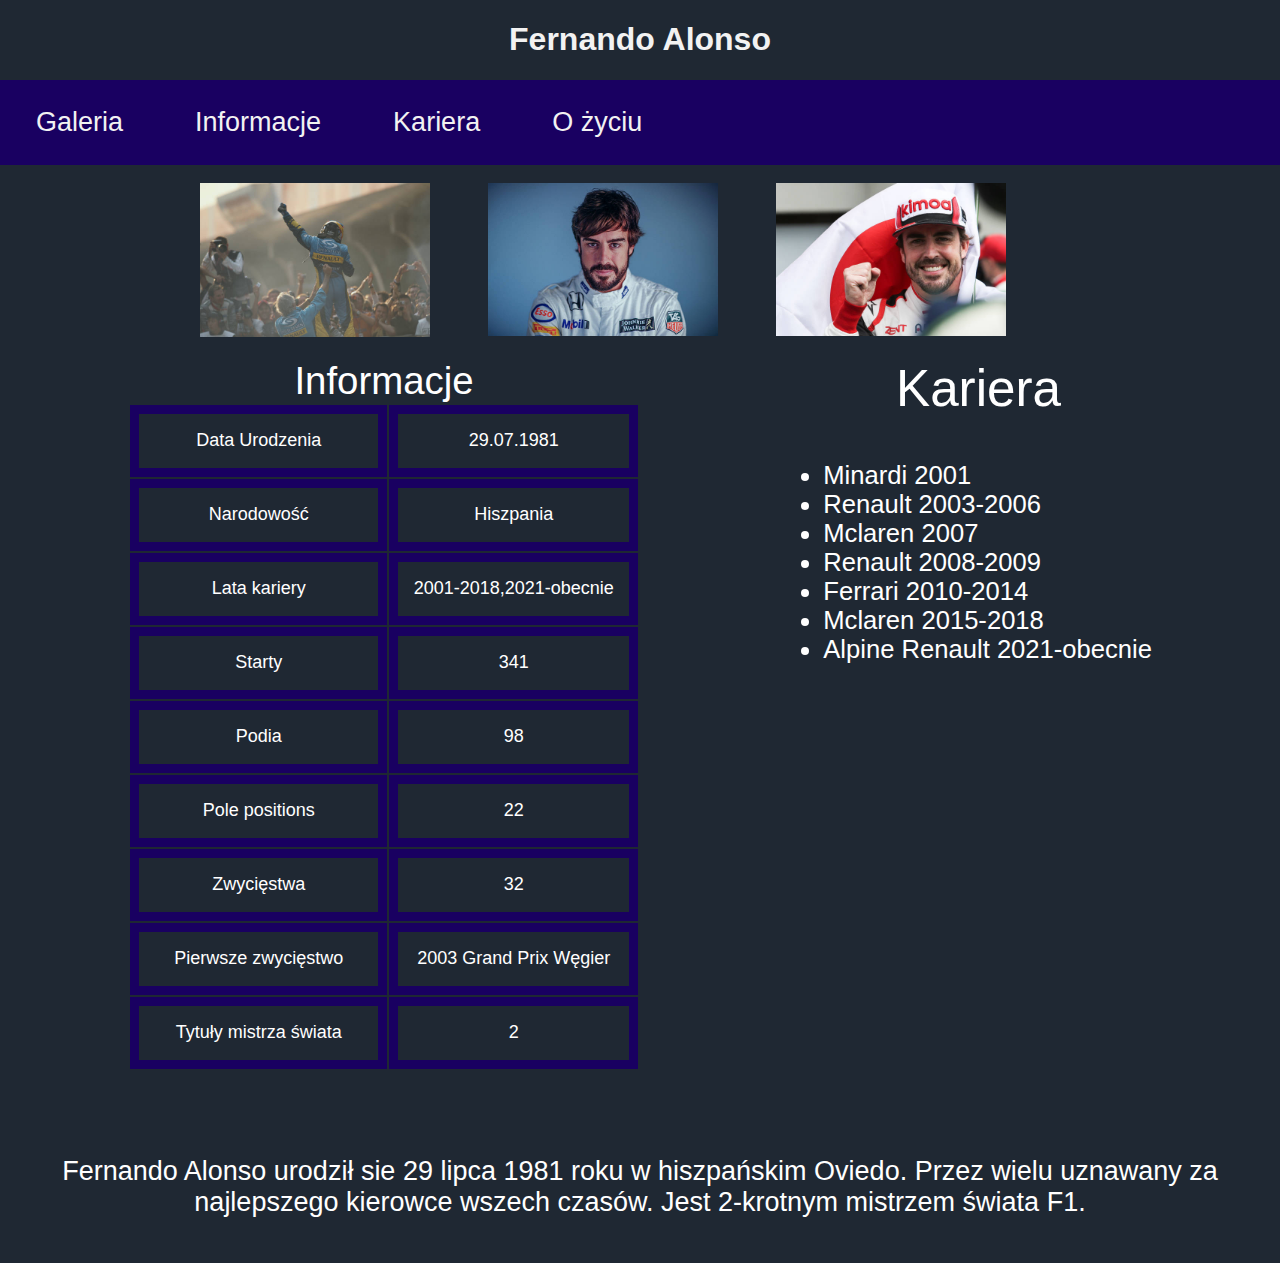
<file: NIEDZIOLKA_1tc/alonso.html>
<!DOCTYPE html>
<html lang="en">
<head>
    <meta charset="UTF-8">
    <meta http-equiv="X-UA-Compatible" content="IE=edge">
    <meta name="viewport" content="width=device-width, initial-scale=1.0">
    <title>Document</title>
    <script src="script.js" defer></script>
    <link rel="stylesheet" type="text/css" href="style5.css">
</head>
<body>
    <h1 id="up">Fernando Alonso</h1>
    <div class="topnav">
        <a href="#gallery-container">Galeria</a>
        <a href="#stats">Informacje</a>
        <a href="#carrer">Kariera</a>
        <a id=hider href="#informs">O życiu</a>
      </div>
        <br>
    <div id="gallery-container">
    <div class="row">
        <div class="column">
          <img src="foto/alo1.jpg" onclick="openModal();currentSlide(1)" class="hover-shadow" alt=obraz>
        </div>
        <div class="column">
          <img src="foto/alo2.jpg" onclick="openModal();currentSlide(2)" class="hover-shadow" alt=obraz>
        </div>
        <div class="column">
          <img src="foto/alo3.jpg" onclick="openModal();currentSlide(3)" class="hover-shadow" alt=obraz>
        </div>
      </div>
      
      <div id="myModal" class="modal">
        <span class="close cursor" onclick="closeModal()">&times;</span>
        <div class="modal-content">
      
          <div class="mySlides">
            <div class="numbertext">1 / 3</div>
            <img src="foto/alo1.jpg" style="width:100%" alt=obraz>
          </div>
      
          <div class="mySlides">
            <div class="numbertext">2 / 3</div>
            <img src="foto/alo2.jpg" style="width:100%" alt=obraz>
          </div>
      
          <div class="mySlides">
            <div class="numbertext">3 / 3</div>
            <img src="foto/alo3.jpg" style="width:100%" alt=obraz>
          </div>
    
          <a class="prev" onclick="plusSlides(-1)">&#10094;</a>
          <a class="next" onclick="plusSlides(1)">&#10095;</a>
      
          <div class="caption-container">
            <p id="caption"></p>
          </div>
      
          <div class="column">
            <img class="demo" src="foto/alo1.jpg" onclick="currentSlide(1)" alt="Alonso po zdobyciu mistrzostwa świata Brazylia 2005">
          </div>
      
          <div class="column">
            <img class="demo" src="foto/alo2.jpg" onclick="currentSlide(2)" alt="Alonso w Mclarenie">
          </div>
      
          <div class="column">
            <img class="demo" src="foto/alo3.jpg" onclick="currentSlide(3)" alt="Alonso po wyścigu w Japonii">
          </div>
        </div>
    </div>
</div>
<br>
<table>
  <caption id="stats">Informacje</caption>
    <tr>
        <td>Data Urodzenia</td>
        <td>29.07.1981</td>
    </tr>
    <tr>
        <td>Narodowość</td>
        <td>Hiszpania</td>
    </tr>
    <tr>
        <td>Lata kariery</td>
        <td>2001-2018,2021-obecnie</td>
    </tr>
    <tr>
        <td>Starty</td>
        <td>341</td>
    </tr>
    <tr>
        <td>Podia</td>
        <td>98</td>
    </tr>
    <tr>
        <td>Pole positions</td>
        <td>22</td>
    </tr>
    <tr>
        <td>Zwycięstwa</td>
        <td>32</td>
    </tr>
    <tr>
        <td>Pierwsze zwycięstwo</td>
        <td>2003 Grand Prix Węgier</td>
    </tr>
    <tr>
        <td>Tytuły mistrza świata</td>
        <td>2</td>
    </tr>
</table>
<div id="carrer">Kariera</div>
<br>
<ul>
    <li>Minardi 2001</li>
    <li>Renault 2003-2006</li>
    <li>Mclaren 2007</li>
    <li>Renault 2008-2009</li>
    <li>Ferrari 2010-2014</li>
    <li>Mclaren 2015-2018</li>
    <li>Alpine Renault 2021-obecnie</li>
</ul>
<p id=informs>Fernando Alonso urodził sie 29 lipca 1981 roku w hiszpańskim Oviedo. Przez wielu uznawany za najlepszego kierowce wszech czasów. Jest 2-krotnym mistrzem świata F1.</p>

</body>
</html>
</file>
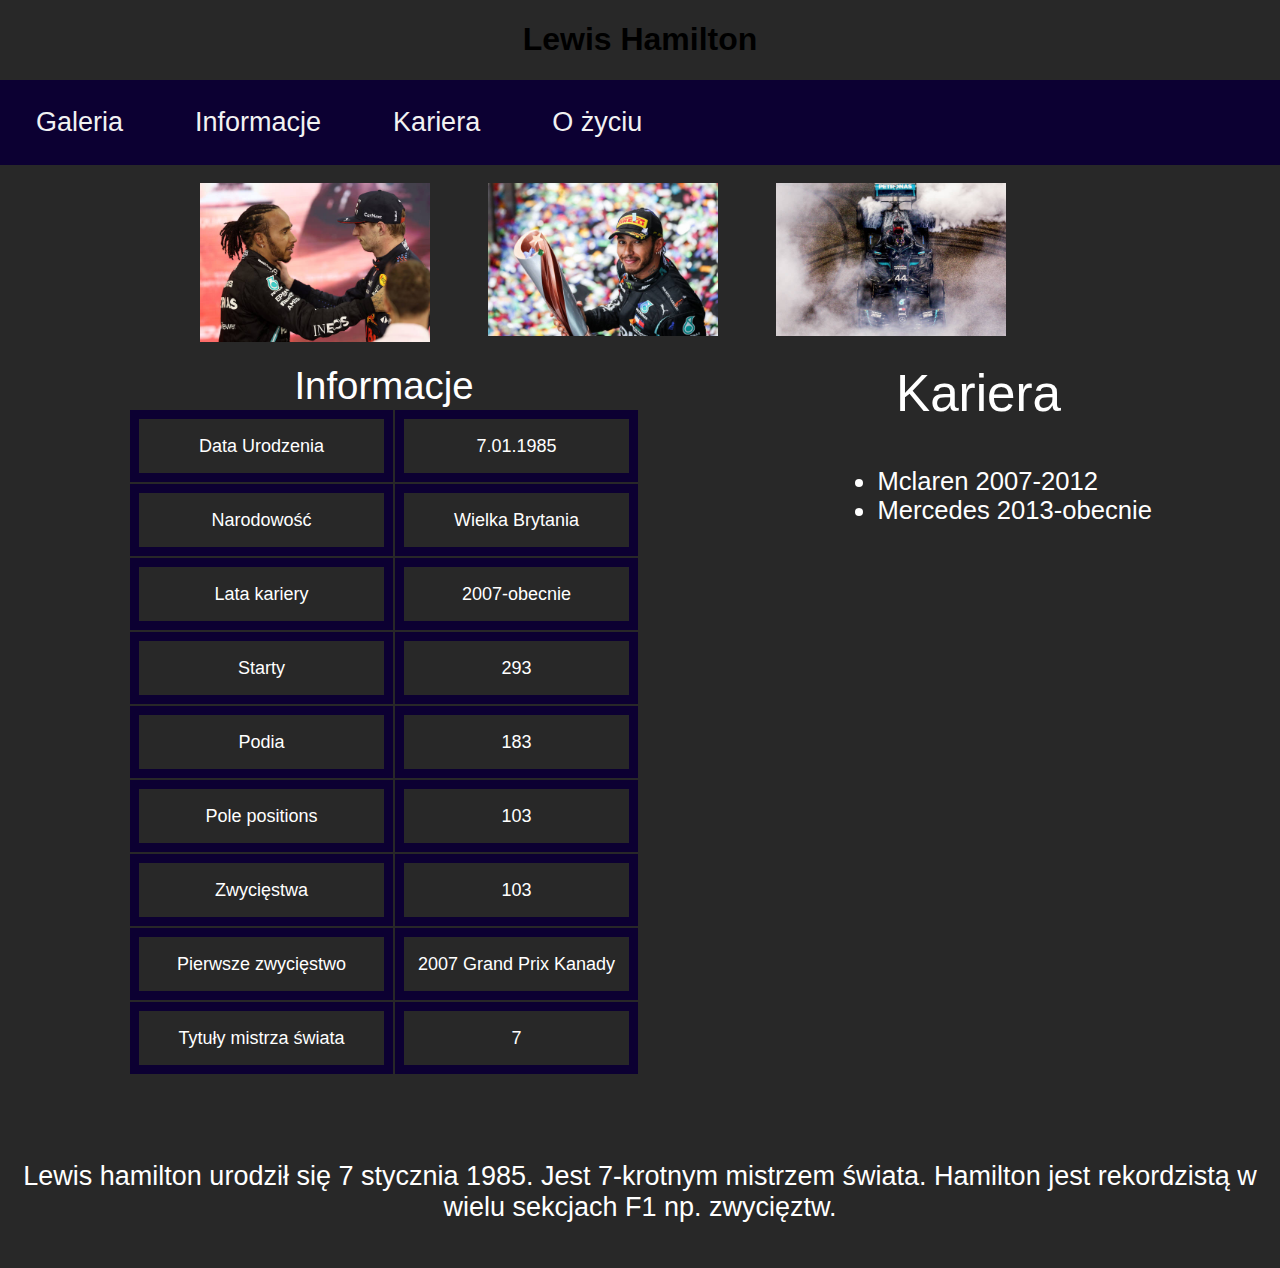
<file: NIEDZIOLKA_1tc/hamilton.html>
<!DOCTYPE html>
<html lang="en">
<head>
    <meta charset="UTF-8">
    <meta http-equiv="X-UA-Compatible" content="IE=edge">
    <meta name="viewport" content="width=device-width, initial-scale=1.0">
    <title>Document</title>
    <script src="script.js" defer></script>
    <link rel="stylesheet" type="text/css" href="style4.css">
</head>
<body>
    <h1 id="up">Lewis Hamilton</h1>
    <div class="topnav">
        <a href="#gallery-container">Galeria</a>
        <a href="#stats">Informacje</a>
        <a href="#carrer">Kariera</a>
        <a id=hider href="#informs">O życiu</a>
      </div>
        <br>
    <div id="gallery-container">
    <div class="row">
        <div class="column">
          <img src="foto/ham1.jpg" alt=obraz onclick="openModal();currentSlide(1)" class="hover-shadow">
        </div>
        <div class="column">
          <img src="foto/ham2.jpg" alt=obraz onclick="openModal();currentSlide(2)" class="hover-shadow">
        </div>
        <div class="column">
          <img src="foto/ham3.jpg" alt=obraz onclick="openModal();currentSlide(3)" class="hover-shadow">
        </div>
      </div>
      
      <div id="myModal" class="modal">
        <span class="close cursor" onclick="closeModal()">&times;</span>
        <div class="modal-content">
      
          <div class="mySlides">
            <div class="numbertext">1 / 3</div>
            <img src="foto/ham1.jpg" style="width:100%" alt=obraz>
          </div>
      
          <div class="mySlides">
            <div class="numbertext">2 / 3</div>
            <img src="foto/ham2.jpg" style="width:100%" alt=obraz>
          </div>
      
          <div class="mySlides">
            <div class="numbertext">3 / 3</div>
            <img src="foto/ham3.jpg" style="width:100%" alt=obraz>
          </div>
    
          <a class="prev" onclick="plusSlides(-1)">&#10094;</a>
          <a class="next" onclick="plusSlides(1)">&#10095;</a>
      
          <div class="caption-container">
            <p id="caption"></p>
          </div>
      
          <div class="column">
            <img class="demo" src="foto/ham1.jpg" onclick="currentSlide(1)" alt="Hamilton z Maxem Verstappenem po przegraniu mistrzostw Abu Dhabi 2021">
          </div>
      
          <div class="column">
            <img class="demo" src="foto/ham2.jpg" onclick="currentSlide(2)" alt="Hamilton po zwycięstwie w GP Turcji 2020">
          </div>
      
          <div class="column">
            <img class="demo" src="foto/ham3.jpg" onclick="currentSlide(3)" alt="Hamilton po wygraniu mistrzostwa w Abu Dhabi 2020">
          </div>
        </div>
    </div>
</div>
<br>
<table>
  <caption id="stats">Informacje</caption>
    <tr>
        <td>Data Urodzenia</td>
        <td>7.01.1985</td>
    </tr>
    <tr>
        <td>Narodowość</td>
        <td>Wielka Brytania</td>
    </tr>
    <tr>
        <td>Lata kariery</td>
        <td>2007-obecnie</td>
    </tr>
    <tr>
        <td>Starty</td>
        <td>293</td>
    </tr>
    <tr>
        <td>Podia</td>
        <td>183</td>
    </tr>
    <tr>
        <td>Pole positions</td>
        <td>103</td>
    </tr>
    <tr>
        <td>Zwycięstwa</td>
        <td>103</td>
    </tr>
    <tr>
        <td>Pierwsze zwycięstwo</td>
        <td>2007 Grand Prix Kanady</td>
    </tr>
    <tr>
        <td>Tytuły mistrza świata</td>
        <td>7</td>
    </tr>
</table>
<div id="carrer">Kariera</div>
<br>
<ul>
    <li>Mclaren 2007-2012</li>
    <li>Mercedes 2013-obecnie</li>
</ul>
<p id=informs>Lewis hamilton urodził się 7 stycznia 1985. Jest 7-krotnym mistrzem świata. Hamilton jest rekordzistą w wielu sekcjach F1 np. zwycięztw.</p>

</body>
</html>
</file>
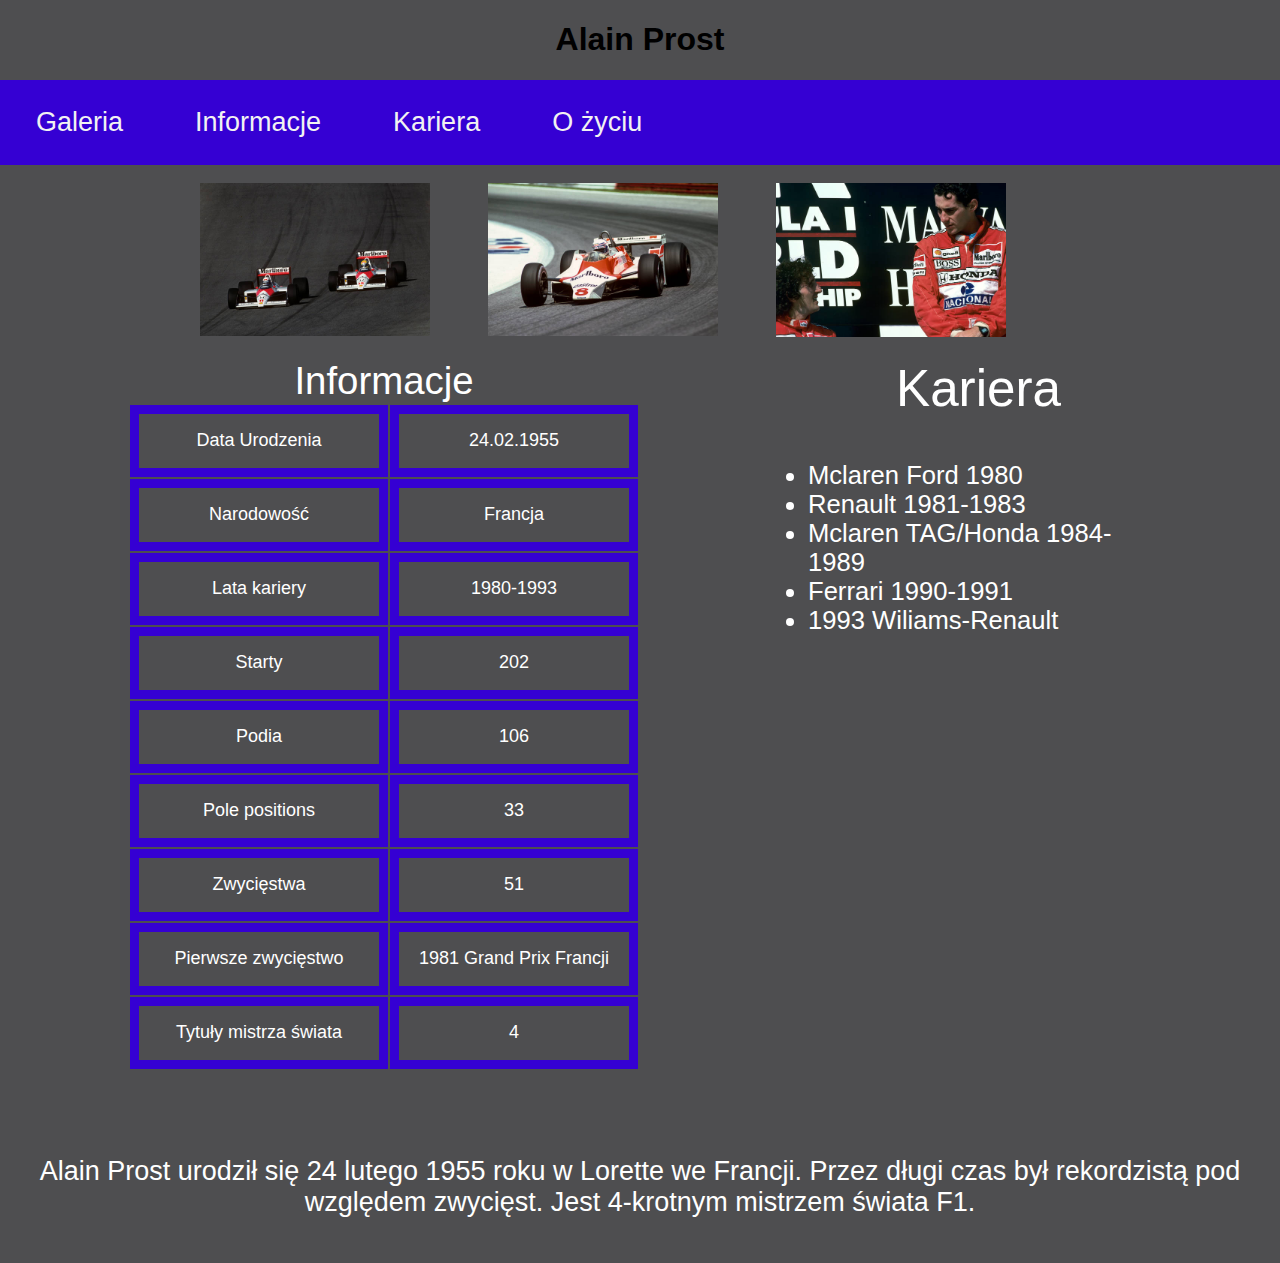
<file: NIEDZIOLKA_1tc/prost.html>
<!DOCTYPE html>
<html lang="en">
<head>
    <meta charset="UTF-8">
    <meta http-equiv="X-UA-Compatible" content="IE=edge">
    <meta name="viewport" content="width=device-width, initial-scale=1.0">
    <title>Document</title>
    <script src="script.js" defer></script>
    <link rel="stylesheet" type="text/css" href="style2.css">
</head>
<body>
    <h1 id="up">Alain Prost</h1>
    <div class="topnav">
        <a href="#gallery-container">Galeria</a>
        <a href="#stats">Informacje</a>
        <a href="#carrer">Kariera</a>
        <a id=hider href="#informs">O życiu</a>
      </div>
        <br>
    <div id="gallery-container">
    <div class="row">
        <div class="column">
          <img src="foto/pro1.jpg" alt=obraz onclick="openModal();currentSlide(1)" class="hover-shadow">
        </div>
        <div class="column">
          <img src="foto/pro2.jpg" alt=obraz onclick="openModal();currentSlide(2)" class="hover-shadow">
        </div>
        <div class="column">
          <img src="foto/pro3.jpg" alt=obraz onclick="openModal();currentSlide(3)" class="hover-shadow">
        </div>
      </div>
      
      <div id="myModal" class="modal">
        <span class="close cursor" onclick="closeModal()">&times;</span>
        <div class="modal-content">
      
          <div class="mySlides">
            <div class="numbertext">1 / 3</div>
            <img src="foto/pro1.jpg" style="width:100%" alt=obraz>
          </div>
      
          <div class="mySlides">
            <div class="numbertext">2 / 3</div>
            <img src="foto/pro2.jpg" style="width:100%" alt=obraz>
          </div>
      
          <div class="mySlides">
            <div class="numbertext">3 / 3</div>
            <img src="foto/pro3.jpg" style="width:100%" alt=obraz>
          </div>
    
          <a class="prev" onclick="plusSlides(-1)">&#10094;</a>
          <a class="next" onclick="plusSlides(1)">&#10095;</a>
      
          <div class="caption-container">
            <p id="caption"></p>
          </div>
      
          <div class="column">
            <img class="demo" src="foto/pro1.jpg" onclick="currentSlide(1)" alt="Prost w rywalizacji z Senną">
          </div>
      
          <div class="column">
            <img class="demo" src="foto/pro2.jpg" onclick="currentSlide(2)" alt="Prost w swoim Mclarenie">
          </div>
      
          <div class="column">
            <img class="demo" src="foto/pro3.jpg" onclick="currentSlide(3)" alt="Prost na podium GP Węgier 1989">
          </div>
        </div>
    </div>
</div>
<br>
<table>
  <caption id="stats">Informacje</caption>
    <tr>
        <td>Data Urodzenia</td>
        <td>24.02.1955</td>
    </tr>
    <tr>
        <td>Narodowość</td>
        <td>Francja</td>
    </tr>
    <tr>
        <td>Lata kariery</td>
        <td>1980-1993</td>
    </tr>
    <tr>
        <td>Starty</td>
        <td>202</td>
    </tr>
    <tr>
        <td>Podia</td>
        <td>106</td>
    </tr>
    <tr>
        <td>Pole positions</td>
        <td>33</td>
    </tr>
    <tr>
        <td>Zwycięstwa</td>
        <td>51</td>
    </tr>
    <tr>
        <td>Pierwsze zwycięstwo</td>
        <td>1981 Grand Prix Francji</td>
    </tr>
    <tr>
        <td>Tytuły mistrza świata</td>
        <td>4</td>
    </tr>
</table>
<div id="carrer">Kariera</div>
<br>
<ul>
    <li>Mclaren Ford 1980</li>
    <li>Renault 1981-1983</li>
    <li>Mclaren TAG/Honda 1984-1989</li>
    <li>Ferrari 1990-1991</li>
    <li>1993 Wiliams-Renault</li>
</ul>
<p id=informs>Alain Prost urodził się 24 lutego 1955 roku w Lorette we Francji. Przez długi czas był rekordzistą pod względem zwycięst. Jest 4-krotnym mistrzem świata F1.</p>


</body>
</html>
</file>
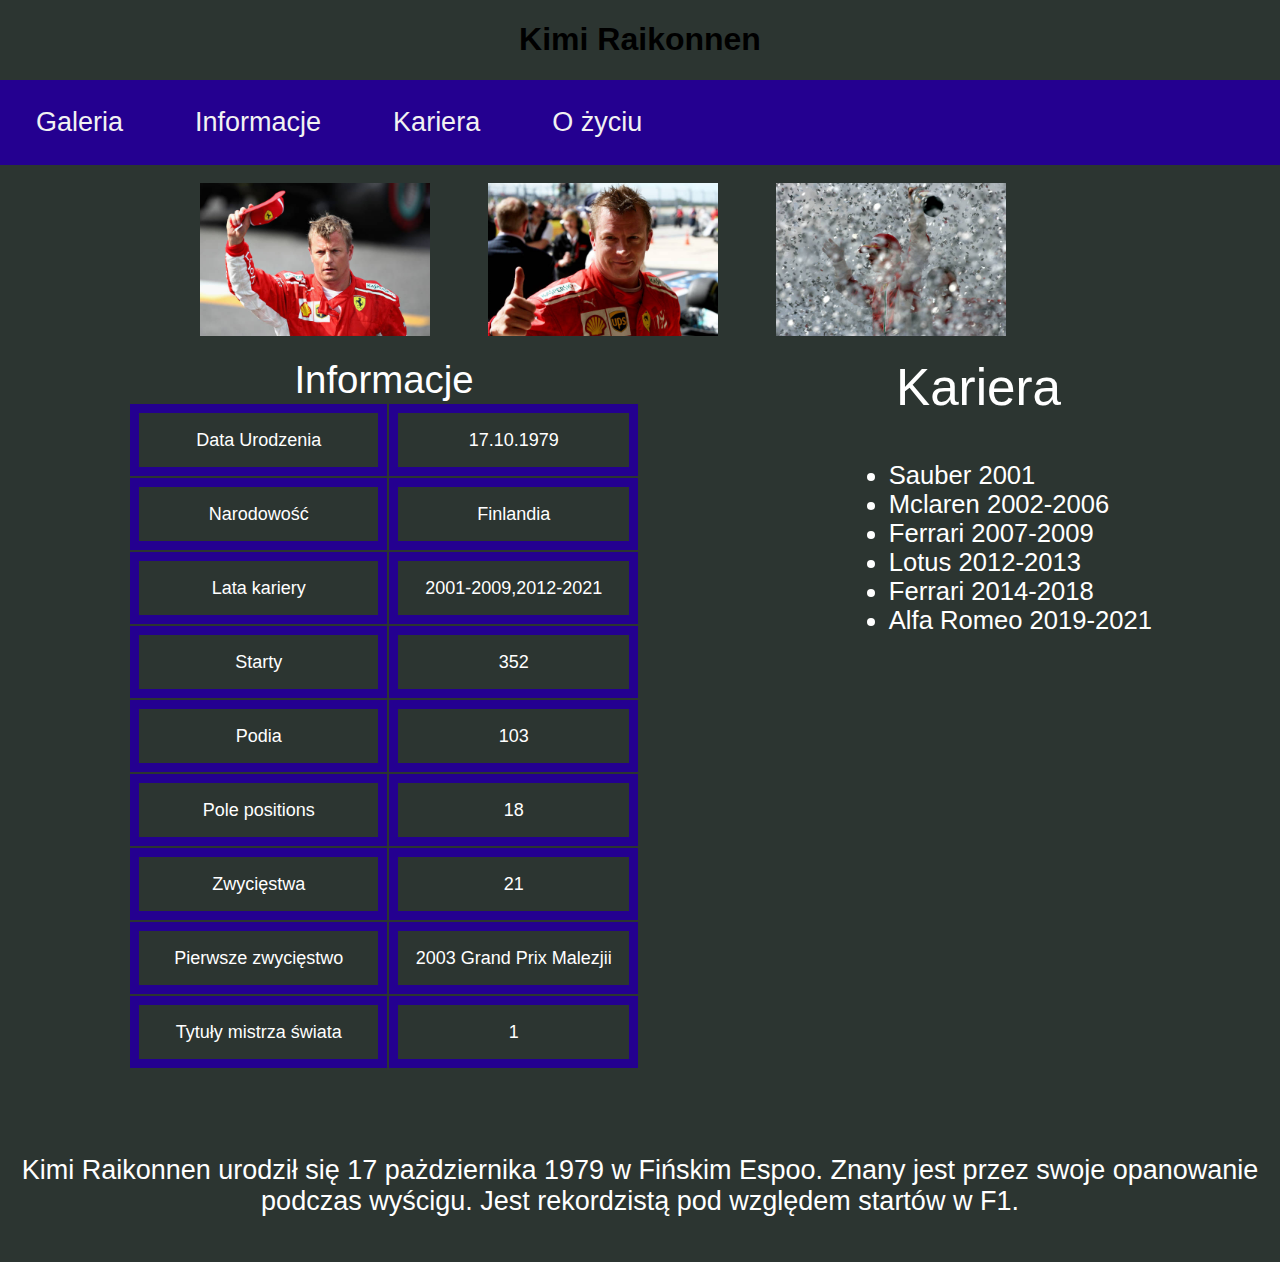
<file: NIEDZIOLKA_1tc/raikonnen.html>
<!DOCTYPE html>
<html lang="en">
<head>
    <meta charset="UTF-8">
    <meta http-equiv="X-UA-Compatible" content="IE=edge">
    <meta name="viewport" content="width=device-width, initial-scale=1.0">
    <title>Document</title>
    <script src="script.js" defer></script>
    <link rel="stylesheet" type="text/css" href="style6.css">
</head>
<body>
    <h1 id="up">Kimi Raikonnen</h1>
    <div class="topnav">
        <a href="#gallery-container">Galeria</a>
        <a href="#stats">Informacje</a>
        <a href="#carrer">Kariera</a>
        <a id=hider href="#informs">O życiu</a>
      </div>
        <br>
    <div id="gallery-container">
    <div class="row">
        <div class="column">
          <img src="foto/rai1.jpg" alt=obraz onclick="openModal();currentSlide(1)" class="hover-shadow">
        </div>
        <div class="column">
          <img src="foto/rai2.jpg" alt=obraz onclick="openModal();currentSlide(2)" class="hover-shadow">
        </div>
        <div class="column">
          <img src="foto/rai3.jpg" alt=obraz onclick="openModal();currentSlide(3)" class="hover-shadow">
        </div>
      </div>
      
      <div id="myModal" class="modal">
        <span class="close cursor" onclick="closeModal()">&times;</span>
        <div class="modal-content">
      
          <div class="mySlides">
            <div class="numbertext">1 / 3</div>
            <img src="foto/rai1.jpg" style="width:100%" alt=obraz>
          </div>
      
          <div class="mySlides">
            <div class="numbertext">2 / 3</div>
            <img src="foto/rai2.jpg" style="width:100%" alt=obraz>
          </div>
      
          <div class="mySlides">
            <div class="numbertext">3 / 3</div>
            <img src="foto/rai3.jpg" style="width:100%" alt=obraz>
          </div>
    
          <a class="prev" onclick="plusSlides(-1)">&#10094;</a>
          <a class="next" onclick="plusSlides(1)">&#10095;</a>
      
          <div class="caption-container">
            <p id="caption"></p>
          </div>
      
          <div class="column">
            <img class="demo" src="foto/rai1.jpg" onclick="currentSlide(1)" alt="Raikonnen po zdobyciu Pole Position do GP Włoch 2018">
          </div>
      
          <div class="column">
            <img class="demo" src="foto/rai2.jpg" onclick="currentSlide(2)" alt="Raikonnen po zwycięstwie w GP Usa 2018">
          </div>
      
          <div class="column">
            <img class="demo" src="foto/rai3.jpg" onclick="currentSlide(3)" alt="Raikonnen po zdobyciu mistrzostwa świata Brazylia 2007">
          </div>
        </div>
    </div>
</div>
<br>
<table>
  <caption id="stats">Informacje</caption>
    <tr>
        <td>Data Urodzenia</td>
        <td>17.10.1979</td>
    </tr>
    <tr>
        <td>Narodowość</td>
        <td>Finlandia</td>
    </tr>
    <tr>
        <td>Lata kariery</td>
        <td>2001-2009,2012-2021</td>
    </tr>
    <tr>
        <td>Starty</td>
        <td>352</td>
    </tr>
    <tr>
        <td>Podia</td>
        <td>103</td>
    </tr>
    <tr>
        <td>Pole positions</td>
        <td>18</td>
    </tr>
    <tr>
        <td>Zwycięstwa</td>
        <td>21</td>
    </tr>
    <tr>
        <td>Pierwsze zwycięstwo</td>
        <td>2003 Grand Prix Malezjii</td>
    </tr>
    <tr>
        <td>Tytuły mistrza świata</td>
        <td>1</td>
    </tr>
</table>
<div id="carrer">Kariera</div>
<br>
<ul>
    <li>Sauber 2001</li>
    <li>Mclaren 2002-2006</li>
    <li>Ferrari 2007-2009</li>
    <li>Lotus 2012-2013</li>
    <li>Ferrari 2014-2018</li>
    <li>Alfa Romeo 2019-2021</li>
</ul>
<p id=informs>Kimi Raikonnen urodził się 17 pażdziernika 1979 w Fińskim Espoo. Znany jest przez swoje opanowanie podczas wyścigu. Jest rekordzistą pod względem startów w F1.</p>


</body>
</html>
</file>
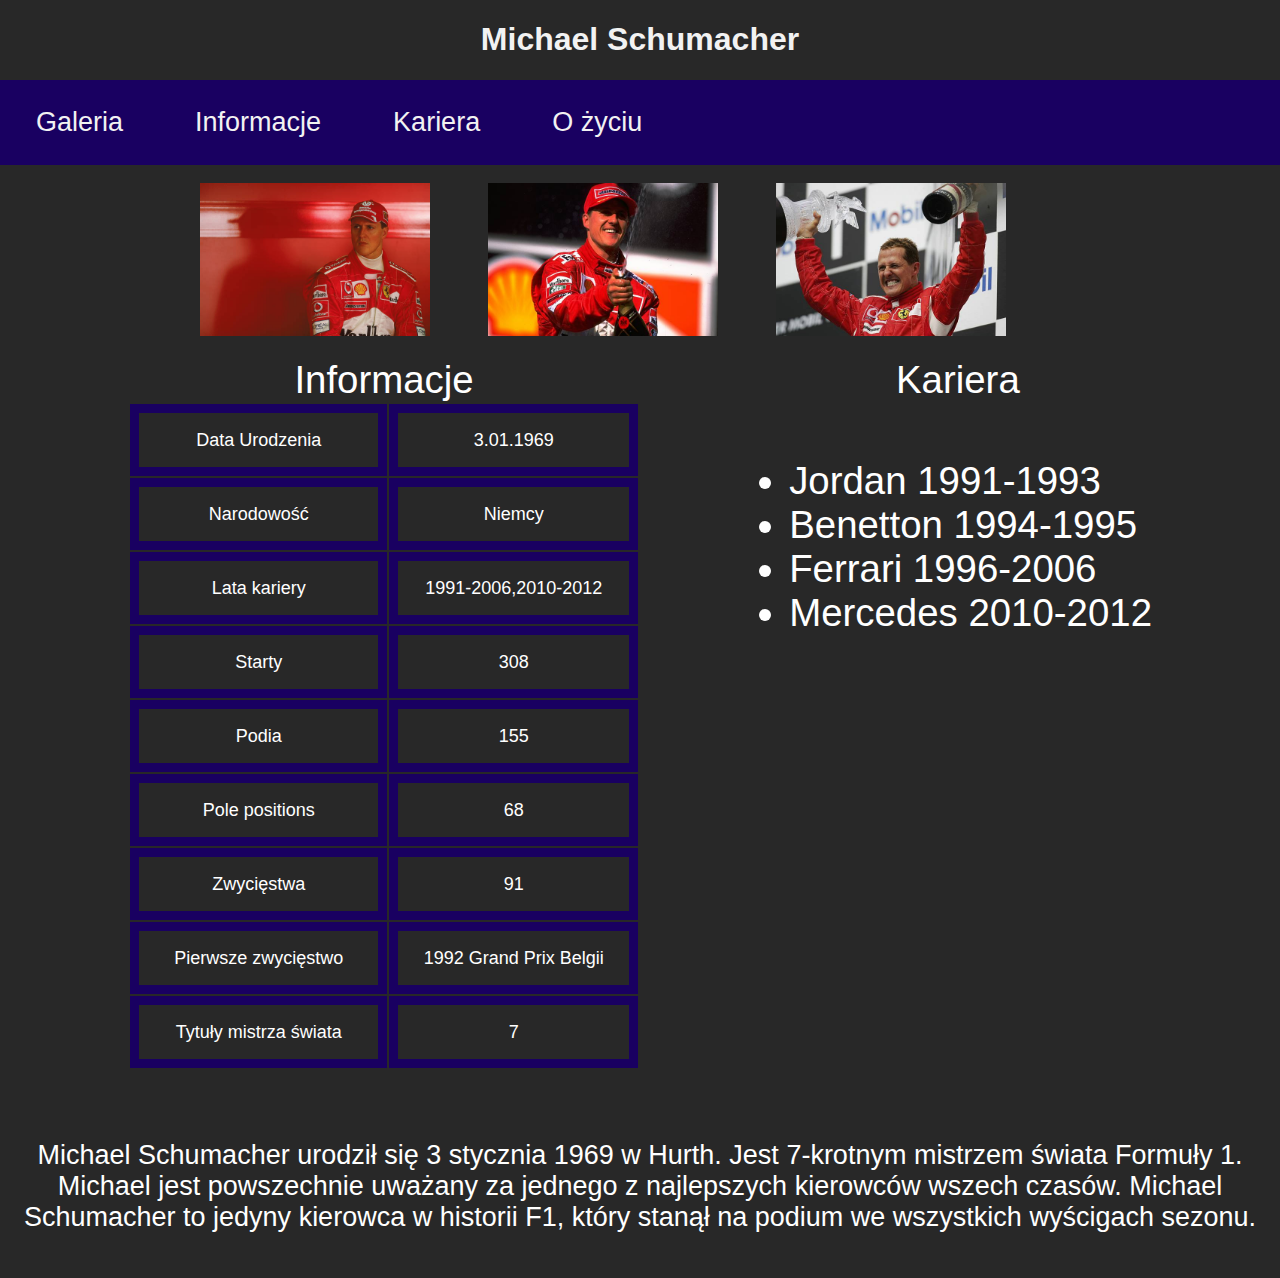
<file: NIEDZIOLKA_1tc/schumacher.html>
<!DOCTYPE html>
<html lang="en">
<head>
    <meta charset="UTF-8">
    <meta http-equiv="X-UA-Compatible" content="IE=edge">
    <meta name="viewport" content="width=device-width, initial-scale=1.0">
    <title>Document</title>
    <script src="script.js" defer></script>
    <link rel="stylesheet" type="text/css" href="style1.css">
</head>
<body>
    <h1 id="up">Michael Schumacher</h1>
    <div class="topnav">
        <a href="#gallery-container">Galeria</a>
        <a href="#stats">Informacje</a>
        <a href="#carrer">Kariera</a>
        <a id=hider href="#informs">O życiu</a>
      </div>
        <br>
    <div id="gallery-container">
    <div class="row">
        <div class="column">
          <img src="foto/sch1.jpg" alt=obraz onclick="openModal();currentSlide(1)" class="hover-shadow">
        </div>
        <div class="column">
          <img src="foto/sch2.jpg" alt=obraz onclick="openModal();currentSlide(2)" class="hover-shadow">
        </div>
        <div class="column">
          <img src="foto/sch3.jpg" alt=obraz onclick="openModal();currentSlide(3)" class="hover-shadow">
        </div>
      </div>
      
      <div id="myModal" class="modal">
        <span class="close cursor" onclick="closeModal()">&times;</span>
        <div class="modal-content">
      
          <div class="mySlides">
            <div class="numbertext">1 / 3</div>
            <img src="foto/sch1.jpg" style="width:100%" alt=obraz>
          </div>
      
          <div class="mySlides">
            <div class="numbertext">2 / 3</div>
            <img src="foto/sch2.jpg" style="width:100%" alt=obraz>
          </div>
      
          <div class="mySlides">
            <div class="numbertext">3 / 3</div>
            <img src="foto/sch3.jpg" style="width:100%" alt=obraz>
          </div>
    
          <a class="prev" onclick="plusSlides(-1)">&#10094;</a>
          <a class="next" onclick="plusSlides(1)">&#10095;</a>
      
          <div class="caption-container">
            <p id="caption"></p>
          </div>
      
          <div class="column">
            <img class="demo" src="foto/sch1.jpg" onclick="currentSlide(1)" alt="Schumacher po zwycięstwie w Bahrainie">
          </div>
      
          <div class="column">
            <img class="demo" src="foto/sch2.jpg" onclick="currentSlide(2)" alt="Schumacher na podium we Francji">
          </div>
      
          <div class="column">
            <img class="demo" src="foto/sch3.jpg" onclick="currentSlide(3)" alt="Schumacher na podium w Australii">
          </div>
        </div>
    </div>
</div>
<br>
<table >
    <caption id="stats">Informacje</caption>
    <tr>
        <td>Data Urodzenia</td>
        <td>3.01.1969</td>
    </tr>
    <tr>
        <td>Narodowość</td>
        <td>Niemcy</td>
    </tr>
    <tr>
        <td>Lata kariery</td>
        <td>1991-2006,2010-2012</td>
    </tr>
    <tr>
        <td>Starty</td>
        <td>308</td>
    </tr>
    <tr>
        <td>Podia</td>
        <td>155</td>
    </tr>
    <tr>
        <td>Pole positions</td>
        <td>68</td>
    </tr>
    <tr>
        <td>Zwycięstwa</td>
        <td>91</td>
    </tr>
    <tr>
        <td>Pierwsze zwycięstwo</td>
        <td>1992 Grand Prix Belgii</td>
    </tr>
    <tr>
        <td>Tytuły mistrza świata</td>
        <td>7</td>
    </tr>
</table>
<div id="carrer">Kariera</div>
<br>
<ul>
    <li>Jordan 1991-1993</li>
    <li>Benetton 1994-1995</li>
    <li>Ferrari 1996-2006</li>
    <li>Mercedes 2010-2012</li>
</ul>
<p id=informs>Michael Schumacher urodził się 3 stycznia 1969 w Hurth. Jest 7-krotnym mistrzem świata Formuły 1. Michael jest powszechnie uważany za jednego z najlepszych kierowców wszech czasów. Michael Schumacher to jedyny kierowca w historii F1, który stanął na podium we wszystkich wyścigach sezonu.</p>
</body>
</html>
</file>
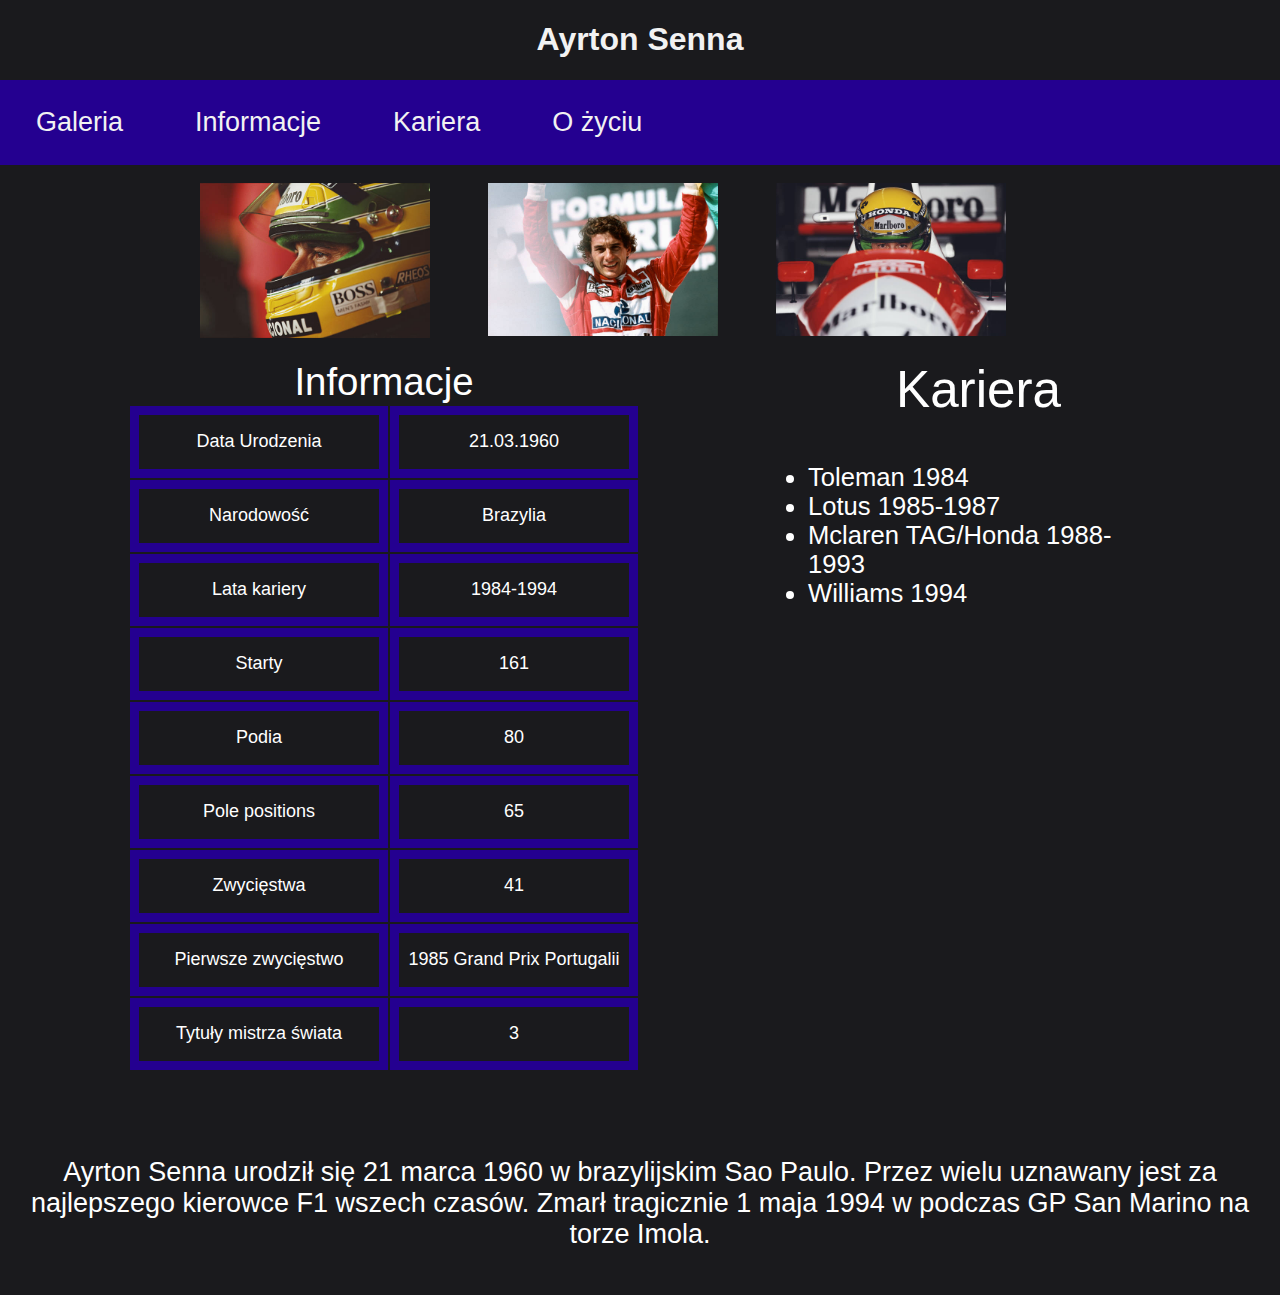
<file: NIEDZIOLKA_1tc/senna.html>
<!DOCTYPE html>
<html lang="en">
<head>
    <meta charset="UTF-8">
    <meta http-equiv="X-UA-Compatible" content="IE=edge">
    <meta name="viewport" content="width=device-width, initial-scale=1.0">
    <title>Document</title>
    <script src="script.js" defer></script>
    <link rel="stylesheet" type="text/css" href="style3.css">
</head>
<body>
    <h1 id="up">Ayrton Senna</h1>
    <div class="topnav">
        <a href="#gallery-container">Galeria</a>
        <a href="#stats">Informacje</a>
        <a href="#carrer">Kariera</a>
        <a  id=hider href="#informs">O życiu</a>
      </div>
        <br>
    <div id="gallery-container">
    <div class="row">
        <div class="column">
          <img src="foto/sen1.jpg" alt=obraz onclick="openModal();currentSlide(1)" class="hover-shadow">
        </div>
        <div class="column">
          <img src="foto/sen2.jpg" alt=obraz onclick="openModal();currentSlide(2)" class="hover-shadow">
        </div>
        <div class="column">
          <img src="foto/sen3.jpg" alt=obraz onclick="openModal();currentSlide(3)" class="hover-shadow">
        </div>
      </div>
      
      <div id="myModal" class="modal">
        <span class="close cursor" onclick="closeModal()">&times;</span>
        <div class="modal-content">
      
          <div class="mySlides">
            <div class="numbertext">1 / 3</div>
            <img src="foto/sen1.jpg" style="width:100%" alt=obraz>
          </div>
      
          <div class="mySlides">
            <div class="numbertext">2 / 3</div>
            <img src="foto/sen2.jpg" style="width:100%" alt=obraz>
          </div>
      
          <div class="mySlides">
            <div class="numbertext">3 / 3</div>
            <img src="foto/sen3.jpg" style="width:100%" alt=obraz>
          </div>
    
          <a class="prev" onclick="plusSlides(-1)">&#10094;</a>
          <a class="next" onclick="plusSlides(1)">&#10095;</a>
      
          <div class="caption-container">
            <p id="caption"></p>
          </div>
      
          <div class="column">
            <img class="demo" src="foto/sen1.jpg" onclick="currentSlide(1)" alt="Senna w swoim kasku">
          </div>
      
          <div class="column">
            <img class="demo" src="foto/sen2.jpg" onclick="currentSlide(2)" alt="Senna po zwycięstwie">
          </div>
      
          <div class="column">
            <img class="demo" src="foto/sen3.jpg" onclick="currentSlide(3)" alt="Senna w swoim bolidzie">
          </div>
        </div>
    </div>
</div>
<br>
<table>
  <caption id="stats">Informacje</caption>
    <tr>
        <td>Data Urodzenia</td>
        <td>21.03.1960</td>
    </tr>
    <tr>
        <td>Narodowość</td>
        <td>Brazylia</td>
    </tr>
    <tr>
        <td>Lata kariery</td>
        <td>1984-1994</td>
    </tr>
    <tr>
        <td>Starty</td>
        <td>161</td>
    </tr>
    <tr>
        <td>Podia</td>
        <td>80</td>
    </tr>
    <tr>
        <td>Pole positions</td>
        <td>65</td>
    </tr>
    <tr>
        <td>Zwycięstwa</td>
        <td>41</td>
    </tr>
    <tr>
        <td>Pierwsze zwycięstwo</td>
        <td>1985 Grand Prix Portugalii</td>
    </tr>
    <tr>
        <td>Tytuły mistrza świata</td>
        <td>3</td>
    </tr>
</table>
<div id="carrer">Kariera</div>
<br>
<ul>
    <li>Toleman 1984</li>
    <li>Lotus 1985-1987</li>
    <li>Mclaren TAG/Honda 1988-1993</li>
    <li>Williams 1994</li>
</ul>
<p id=informs>Ayrton Senna urodził się 21 marca 1960 w brazylijskim Sao Paulo. Przez wielu uznawany jest za najlepszego kierowce F1 wszech czasów. Zmarł tragicznie 1 maja 1994 w podczas GP San Marino na torze Imola.</p>


</body>
</html>
</file>
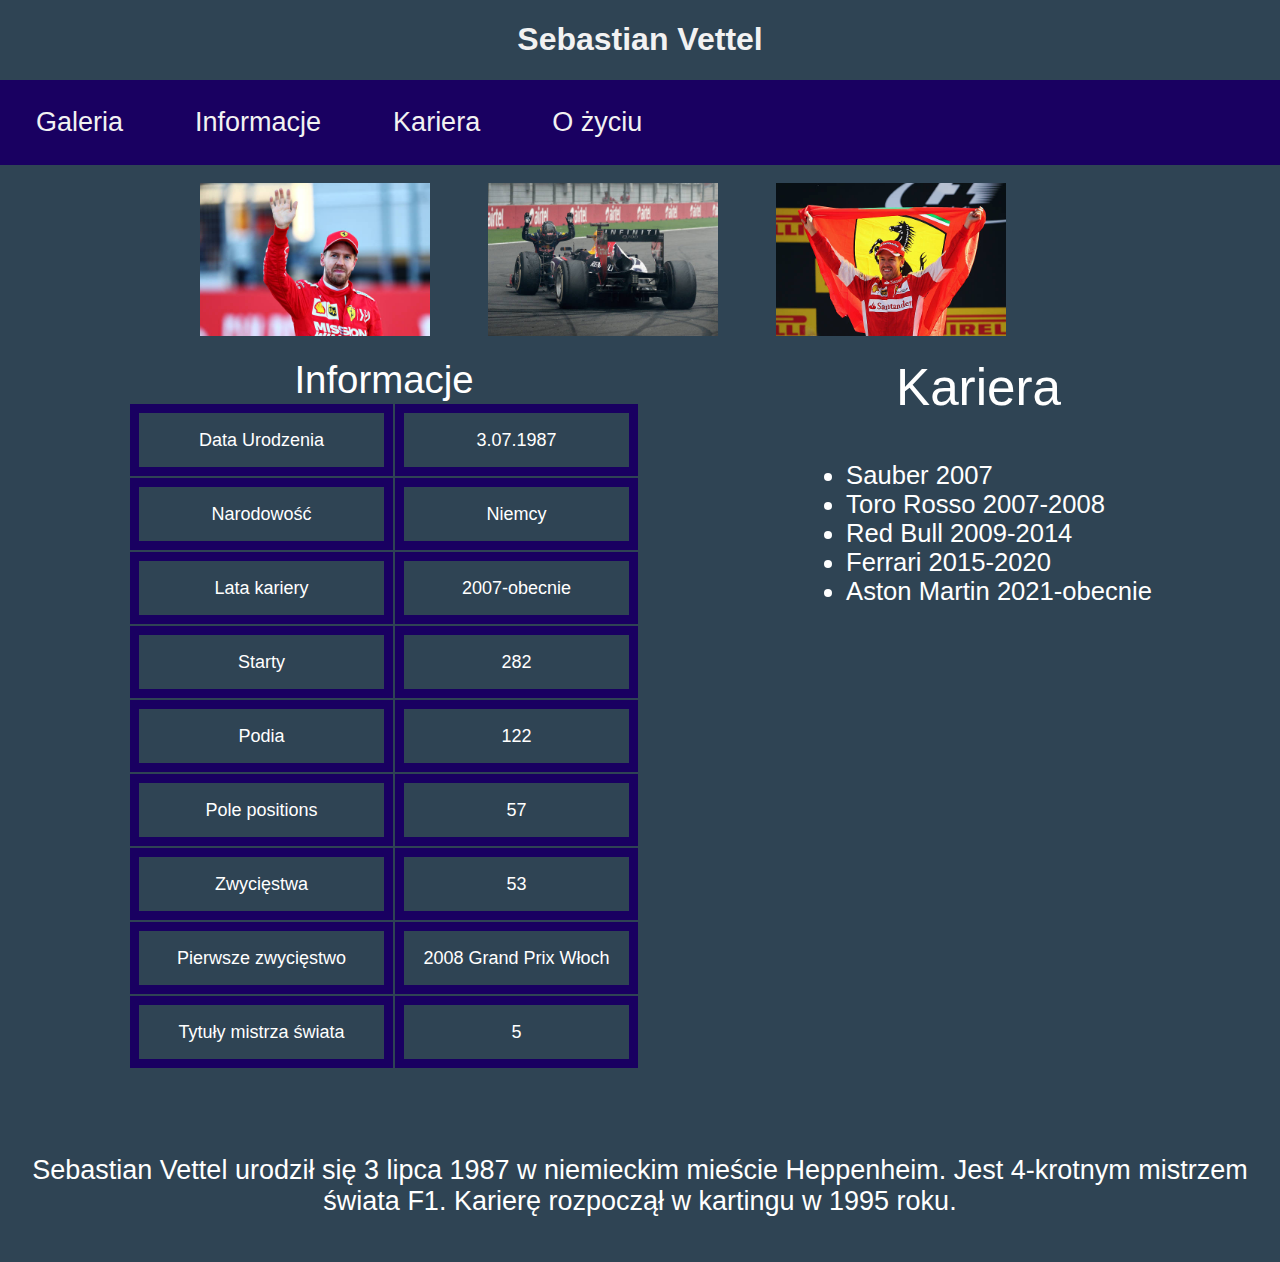
<file: NIEDZIOLKA_1tc/vettel.html>
<!DOCTYPE html>
<html lang="en">
<head>
    <meta charset="UTF-8">
    <meta http-equiv="X-UA-Compatible" content="IE=edge">
    <meta name="viewport" content="width=device-width, initial-scale=1.0">
    <title>Document</title>
    <script src="script.js" defer></script>
    <link rel="stylesheet" type="text/css" href="style7.css">
</head>
<body>
    <h1 id="up">Sebastian Vettel</h1>
    <div class="topnav">
        <a href="#gallery-container">Galeria</a>
        <a href="#stats">Informacje</a>
        <a href="#carrer">Kariera</a>
        <a id=hider href="#informs">O życiu</a>
      </div>
        <br>
    <div id="gallery-container">
    <div class="row">
        <div class="column">
          <img src="foto/vet1.jpg" alt=obraz onclick="openModal();currentSlide(1)" class="hover-shadow">
        </div>
        <div class="column">
          <img src="foto/vet2.jpg" alt=obraz onclick="openModal();currentSlide(2)" class="hover-shadow">
        </div>
        <div class="column">
          <img src="foto/vet3.jpg" alt=obraz onclick="openModal();currentSlide(3)" class="hover-shadow">
        </div>
      </div>
      
      <div id="myModal" class="modal">
        <span class="close cursor" onclick="closeModal()">&times;</span>
        <div class="modal-content">
      
          <div class="mySlides">
            <div class="numbertext">1 / 3</div>
            <img src="foto/vet1.jpg" style="width:100%" alt=obraz>
          </div>
      
          <div class="mySlides">
            <div class="numbertext">2 / 3</div>
            <img src="foto/vet2.jpg" style="width:100%" alt=obraz>
          </div>
      
          <div class="mySlides">
            <div class="numbertext">3 / 3</div>
            <img src="foto/vet3.jpg" style="width:100%" alt=obraz>
          </div>
    
          <a class="prev" onclick="plusSlides(-1)">&#10094;</a>
          <a class="next" onclick="plusSlides(1)">&#10095;</a>
      
          <div class="caption-container">
            <p id="caption"></p>
          </div>
      
          <div class="column">
            <img class="demo" src="foto/vet1.jpg" onclick="currentSlide(1)" alt="Vettel po kwalifikacjach do GP USA 2018">
          </div>
      
          <div class="column">
            <img class="demo" src="foto/vet2.jpg" onclick="currentSlide(2)" alt="Vettel po zdobyciu Mistrzostwa Świata podczas GP Indii 2013">
          </div>
      
          <div class="column">
            <img class="demo" src="foto/vet3.jpg" onclick="currentSlide(3)" alt="Vettel po zwycięstwie">
          </div>
        </div>
    </div>
</div>
<br>
<table>
  <caption id="stats">Informacje</caption>
    <tr>
        <td>Data Urodzenia</td>
        <td>3.07.1987</td>
    </tr>
    <tr>
        <td>Narodowość</td>
        <td>Niemcy</td>
    </tr>
    <tr>
        <td>Lata kariery</td>
        <td>2007-obecnie</td>
    </tr>
    <tr>
        <td>Starty</td>
        <td>282</td>
    </tr>
    <tr>
        <td>Podia</td>
        <td>122</td>
    </tr>
    <tr>
        <td>Pole positions</td>
        <td>57</td>
    </tr>
    <tr>
        <td>Zwycięstwa</td>
        <td>53</td>
    </tr>
    <tr>
        <td>Pierwsze zwycięstwo</td>
        <td>2008 Grand Prix Włoch</td>
    </tr>
    <tr>
        <td>Tytuły mistrza świata</td>
        <td>5</td>
    </tr>
</table>
<div id="carrer">Kariera</div>
<br>
<ul>
    <li>Sauber 2007</li>
    <li>Toro Rosso 2007-2008</li>
    <li>Red Bull 2009-2014</li>
    <li>Ferrari 2015-2020</li>
    <li>Aston Martin 2021-obecnie</li>
</ul>
<p id=informs>Sebastian Vettel urodził się 3 lipca 1987 w niemieckim mieście Heppenheim. Jest 4-krotnym mistrzem świata F1. Karierę rozpoczął w kartingu w 1995 roku.</p>
 

</body>
</html>
</file>
<file: NIEDZIOLKA_1tc/style5.css>
body{
    font-family: sans-serif;
    margin: 0;
    background-color:#1F2833;
}
.row > .column {
    padding: 0 8px;
  }
  
  .row:after {
    content: "";
    display: table;
    clear: both;
  }
  
  .column {
    float: left;
    width: 25%;
  }
  
  .modal {
    display: none;
    position: absolute;
    z-index: 1;
    padding-top: 20px;
    left: 0;
    top: 0;
    width: 100%;
    height: 100%;
    overflow: auto;
    background-color: #282828;
  }
  
  .modal-content {
    position: relative;
    background-color: #fefefe;
    margin: auto;
    padding: 0;
    width: 80%;
    height: auto;
    max-width: 1200px;
  }
  
  .close {
    color: white;
    position: absolute;
    top: 10px;
    right: 25px;
    font-size: 35px;
    font-weight: bold;
  }
  
  .close:hover,
  .close:focus {
    color: rgb(185, 20, 20);
    text-decoration: none;
    cursor: pointer;
  }
  
  .mySlides {
    display: none;
  }
  
  .prev,
  .next {
    cursor: pointer;
    position: absolute;
    top: 50%;
    width: auto;
    padding: 16px;
    margin-top: 5.307vh;
    color: white;
    font-weight: bold;
    font-size: 20px;
    transition: 0.6s ease;
    border-radius: 0 3px 3px 0;
    user-select: none;
    -webkit-user-select: none;
  }
  
  .next {
    right: 0;
    border-radius: 3px 0 0 3px;
  }
  
  .prev:hover,
  .next:hover {
    background-color: rgba(0, 0, 0, 0.8);
  }
  
  .numbertext {
    color: #f2f2f2;
    font-size: 12px;
    padding: 8px 12px;
    position: absolute;
    top: 0;
  }
  
  .caption-container {
    text-align: center;
    background-color: #282828;
    padding: 2px 16px;
    color: white;
  }
  
  img.demo {
    opacity: 0.6;
  }
  
  .active,
  .demo:hover {
    opacity: 1;
  }
  
  img.hover-shadow {
    transition: 0.3s;
  }
  
  .hover-shadow:hover {
    box-shadow: 0 4px 8px 0 rgba(0, 0, 0, 0.2), 0 6px 20px 0 rgba(0, 0, 0, 0.19);
  }
 img{
     width: 18vw;
     height: auto;
 }
 .row{
     margin-left: 15vw;
 }
 h1{
     color:#f2f2f2;
     text-align: center;
 }
 .topnav {
    background-color: #190061;
    overflow: hidden;
  }
  
  .topnav a {
    float: left;
    color: #f2f2f2;
    text-align: center;
    padding: 3vh 4vh;
    text-decoration: none;
    font-size: 3vh;
  }
  
  .topnav a:hover {
    background-color: #ddd;
    color: black;
  }
  table{
      left: 0;
      right: 0;
      font-size: 2vh;
      color: white;   
      width: 40%;
      height: 32vh;  
      margin-left: 10%; 
      position:absolute;
      float: left;
  }
  td{
    border-color: #190061;
    border-width: 1vh;
    padding: 1vh;
    border-style: solid;
    width: 20%;
    height: 4vh;
    text-align: center; 
  }
  ul{
      font-size: 2vw;
      margin-left: 60%;
      color: white;
      float: right;
      margin-right: 10%;
  }
#carrer{
    font-size: 4vw;
    margin-left: 70%;
    color: white;
}
.comeback{
    width: 10%;
    height: 3vw;
    color:WHITE;
    background-color:#190061;
    font-size: 2vh;
    text-decoration: none;
    display: block;
    text-align: center;
    padding-top: 1.2vh;
    margin-left:70%;
    clear: all;
}
.comeback:hover{
    color:black;
    background-color:#fefefe;
}
#links{
    clear: all;
    margin-left: 23%;
    font-size: 3vw;
    color:#f2f2f2;
    text-decoration: none;
}
#stats{
  font-size: 3vw;
}
#informs{
  color: white;
  margin-top: 80vh;
  margin-bottom: 5vh;
  margin-left: 2vh;
  margin-right: 2vh;
  text-align: center;
  font-size: 3vh;
}
@media (max-width:840px){
  #informs{
    display:none;
  }
  #hider{
    display: none;
  }
}
</file>
<file: NIEDZIOLKA_1tc/style4.css>
body{
    font-family: sans-serif;
    margin: 0;
    background-color:#282828;
}
.row > .column {
    padding: 0 8px;
  }
  
  .row:after {
    content: "";
    display: table;
    clear: both;
  }
  
  .column {
    float: left;
    width: 25%;
  }
  
  .modal {
    display: none;
    position: absolute;
    z-index: 1;
    padding-top: 20px;
    left: 0;
    top: 0;
    width: 100%;
    height: 100%;
    overflow: auto;
    background-color: #282828;
  }
  
  .modal-content {
    position: relative;
    background-color: #fefefe;
    margin: auto;
    padding: 0;
    width: 80%;
    height: auto;
    max-width: 1200px;
  }
  
  .close {
    color: white;
    position: absolute;
    top: 10px;
    right: 25px;
    font-size: 35px;
    font-weight: bold;
  }
  
  .close:hover,
  .close:focus {
    color: rgb(185, 20, 20);
    text-decoration: none;
    cursor: pointer;
  }
  
  .mySlides {
    display: none;
  }
  
  .prev,
  .next {
    cursor: pointer;
    position: absolute;
    top: 50%;
    width: auto;
    padding: 16px;
    margin-top: 5.307vh;
    color: white;
    font-weight: bold;
    font-size: 20px;
    transition: 0.6s ease;
    border-radius: 0 3px 3px 0;
    user-select: none;
    -webkit-user-select: none;
  }
  
  .next {
    right: 0;
    border-radius: 3px 0 0 3px;
  }
  
  .prev:hover,
  .next:hover {
    background-color: rgba(0, 0, 0, 0.8);
  }
  
  .numbertext {
    color: #f2f2f2;
    font-size: 12px;
    padding: 8px 12px;
    position: absolute;
    top: 0;
  }
  
  .caption-container {
    text-align: center;
    background-color: #282828;
    padding: 2px 16px;
    color: white;
  }
  
  img.demo {
    opacity: 0.6;
  }
  
  .active,
  .demo:hover {
    opacity: 1;
  }
  
  img.hover-shadow {
    transition: 0.3s;
  }
  
  .hover-shadow:hover {
    box-shadow: 0 4px 8px 0 rgba(0, 0, 0, 0.2), 0 6px 20px 0 rgba(0, 0, 0, 0.19);
  }
 img{
     width: 18vw;
     height: auto;
 }
 .row{
     margin-left: 15vw;
 }
 h1{
     color:#000000;
     text-align: center;
 }
 .topnav {
    background-color: #0C0032;
    overflow: hidden;
  }
  
  .topnav a {
    float: left;
    color: #f2f2f2;
    text-align: center;
    padding: 3vh 4vh;
    text-decoration: none;
    font-size: 3vh;
  }
  
  .topnav a:hover {
    background-color: #ddd;
    color: black;
  }
  table{
      left: 0;
      right: 0;
      font-size: 2vh;
      color: white;   
      width: 40%;
      height: 32vh;  
      margin-left: 10%; 
      position:absolute;
      float: left;
  }
  td{
    border-color: #0C0032;
    border-width: 1vh;
    padding: 1vh;
    border-style: solid;
    width: 20%;
    height: 4vh;
    text-align: center; 
  }
  ul{
      font-size: 2vw;
      margin-left: 60%;
      color: white;
      float: right;
      margin-right: 10%;
  }
#carrer{
    font-size: 4vw;
    margin-left: 70%;
    color: white;
}
.comeback{
    width: 10%;
    height: 3vw;
    color:WHITE;
    background-color:#0C0032;
    font-size: 2vh;
    text-decoration: none;
    display: block;
    text-align: center;
    padding-top: 1.2vh;
    margin-left:70%;
    clear: all;
}
.comeback:hover{
    color:black;
    background-color:#fefefe;
}
#links{
    clear: all;
    margin-left: 23%;
    font-size: 3vw;
    color:#f2f2f2;
    text-decoration: none;
}
#stats{
  font-size: 3vw;
}
#informs{
  color: white;
  margin-top: 80vh;
  margin-bottom: 5vh;
  margin-left: 2vh;
  margin-right: 2vh;
  text-align: center;
  font-size: 3vh;
}
@media (max-width:840px){
  #informs{
    display:none;
  }
  #hider{
    display: none;
  }
}
</file>
<file: NIEDZIOLKA_1tc/style2.css>
body{
    font-family: sans-serif;
    margin: 0;
    background-color:#4E4E50;
}
.row > .column {
    padding: 0 8px;
  }
  
  .row:after {
    content: "";
    display: table;
    clear: both;
  }
  
  .column {
    float: left;
    width: 25%;
  }
  
  .modal {
    display: none;
    position: absolute;
    z-index: 1;
    padding-top: 20px;
    left: 0;
    top: 0;
    width: 100%;
    height: 100%;
    overflow: auto;
    background-color: #282828;
  }
  
  .modal-content {
    position: relative;
    background-color: #fefefe;
    margin: auto;
    padding: 0;
    width: 80%;
    height: auto;
    max-width: 1200px;
  }
  
  .close {
    color: white;
    position: absolute;
    top: 10px;
    right: 25px;
    font-size: 35px;
    font-weight: bold;
  }
  
  .close:hover,
  .close:focus {
    color: rgb(185, 20, 20);
    text-decoration: none;
    cursor: pointer;
  }
  
  .mySlides {
    display: none;
  }
  
  .prev,
  .next {
    cursor: pointer;
    position: absolute;
    top: 50%;
    width: auto;
    padding: 16px;
    margin-top: 5.307vh;
    color: white;
    font-weight: bold;
    font-size: 20px;
    transition: 0.6s ease;
    border-radius: 0 3px 3px 0;
    user-select: none;
    -webkit-user-select: none;
  }
  
  .next {
    right: 0;
    border-radius: 3px 0 0 3px;
  }
  
  .prev:hover,
  .next:hover {
    background-color: rgba(0, 0, 0, 0.8);
  }
  
  .numbertext {
    color: #f2f2f2;
    font-size: 12px;
    padding: 8px 12px;
    position: absolute;
    top: 0;
  }
  
  .caption-container {
    text-align: center;
    background-color: #282828;
    padding: 2px 16px;
    color: white;
  }
  
  img.demo {
    opacity: 0.6;
  }
  
  .active,
  .demo:hover {
    opacity: 1;
  }
  
  img.hover-shadow {
    transition: 0.3s;
  }
  
  .hover-shadow:hover {
    box-shadow: 0 4px 8px 0 rgba(0, 0, 0, 0.2), 0 6px 20px 0 rgba(0, 0, 0, 0.19);
  }
 img{
     width: 18vw;
     height: auto;
 }
 .row{
     margin-left: 15vw;
 }
 h1{
     color:#000000;
     text-align: center;
 }
 .topnav {
    background-color: #3500D3;
    overflow: hidden;
  }
  
  .topnav a {
    float: left;
    color: #f2f2f2;
    text-align: center;
    padding: 3vh 4vh;
    text-decoration: none;
    font-size: 3vh;
  }
  
  .topnav a:hover {
    background-color: #ddd;
    color: black;
  }
  table{
      left: 0;
      right: 0;
      font-size: 2vh;
      color: white;   
      width: 40%;
      height: 32vh;  
      margin-left: 10%; 
      position:absolute;
      float: left;
  }
  td{
    border-color: #3500D3;
    border-width: 1vh;
    padding: 1vh;
    border-style: solid;
    width: 20%;
    height: 4vh;
    text-align: center; 
  }
  ul{
      font-size: 2vw;
      margin-left: 60%;
      color: white;
      float: right;
      margin-right: 10%;
  }
#carrer{
    font-size: 4vw;
    margin-left: 70%;
    color: white;
}
.comeback{
    width: 10%;
    height: 3vw;
    color:WHITE;
    background-color:#3500D3;
    font-size: 2vh;
    text-decoration: none;
    display: block;
    text-align: center;
    padding-top: 1.2vh;
    margin-left:70%;
    clear: all;
}
.comeback:hover{
    color:black;
    background-color:#fefefe;
}
#links{
    clear: all;
    margin-left: 23%;
    font-size: 3vw;
    color:#f2f2f2;
    text-decoration: none;
}
#stats{
  font-size: 3vw;
}
#informs{
  color: white;
  margin-top: 80vh;
  margin-bottom: 5vh;
  margin-left: 2vh;
  margin-right: 2vh;
  text-align: center;
  font-size: 3vh;
}
@media (max-width:840px){
  #informs{
    display:none;
  }
  #hider{
    display: none;
  }
}
</file>
<file: NIEDZIOLKA_1tc/style6.css>
body{
    font-family: sans-serif;
    margin: 0;
    background-color:#2C3531;
}
.row > .column {
    padding: 0 8px;
  }
  
  .row:after {
    content: "";
    display: table;
    clear: both;
  }
  
  .column {
    float: left;
    width: 25%;
  }
  
  .modal {
    display: none;
    position: absolute;
    z-index: 1;
    padding-top: 20px;
    left: 0;
    top: 0;
    width: 100%;
    height: 100%;
    overflow: auto;
    background-color: #282828;
  }
  
  .modal-content {
    position: relative;
    background-color: #fefefe;
    margin: auto;
    padding: 0;
    width: 80%;
    height: auto;
    max-width: 1200px;
  }
  
  .close {
    color: white;
    position: absolute;
    top: 10px;
    right: 25px;
    font-size: 35px;
    font-weight: bold;
  }
  
  .close:hover,
  .close:focus {
    color: rgb(185, 20, 20);
    text-decoration: none;
    cursor: pointer;
  }
  
  .mySlides {
    display: none;
  }
  
  .prev,
  .next {
    cursor: pointer;
    position: absolute;
    top: 50%;
    width: auto;
    padding: 16px;
    margin-top: 5.307vh;
    color: white;
    font-weight: bold;
    font-size: 20px;
    transition: 0.6s ease;
    border-radius: 0 3px 3px 0;
    user-select: none;
    -webkit-user-select: none;
  }
  
  .next {
    right: 0;
    border-radius: 3px 0 0 3px;
  }
  
  .prev:hover,
  .next:hover {
    background-color: rgba(0, 0, 0, 0.8);
  }
  
  .numbertext {
    color: #f2f2f2;
    font-size: 12px;
    padding: 8px 12px;
    position: absolute;
    top: 0;
  }
  
  .caption-container {
    text-align: center;
    background-color: #282828;
    padding: 2px 16px;
    color: white;
  }
  
  img.demo {
    opacity: 0.6;
  }
  
  .active,
  .demo:hover {
    opacity: 1;
  }
  
  img.hover-shadow {
    transition: 0.3s;
  }
  
  .hover-shadow:hover {
    box-shadow: 0 4px 8px 0 rgba(0, 0, 0, 0.2), 0 6px 20px 0 rgba(0, 0, 0, 0.19);
  }
 img{
     width: 18vw;
     height: auto;
 }
 .row{
     margin-left: 15vw;
 }
 h1{
     color:#000000;
     text-align: center;
 }
 .topnav {
    background-color: #240090;
    overflow: hidden;
  }
  
  .topnav a {
    float: left;
    color: #f2f2f2;
    text-align: center;
    padding: 3vh 4vh;
    text-decoration: none;
    font-size: 3vh;
  }
  
  .topnav a:hover {
    background-color: #ddd;
    color: black;
  }
  table{
      left: 0;
      right: 0;
      font-size: 2vh;
      color: white;   
      width: 40%;
      height: 32vh;  
      margin-left: 10%; 
      position:absolute;
      float: left;
  }
  td{
    border-color: #240090;
    border-width: 1vh;
    padding: 1vh;
    border-style: solid;
    width: 20%;
    height: 4vh;
    text-align: center; 
  }
  ul{
      font-size: 2vw;
      margin-left: 60%;
      color: white;
      float: right;
      margin-right: 10%;
  }
#carrer{
    font-size: 4vw;
    margin-left: 70%;
    color: white;
}
.comeback{
    width: 10%;
    height: 3vw;
    color:WHITE;
    background-color:#240090;
    font-size: 2vh;
    text-decoration: none;
    display: block;
    text-align: center;
    padding-top: 1.2vh;
    margin-left:70%;
    clear: all;
}
.comeback:hover{
    color:black;
    background-color:#fefefe;
}
#links{
    clear: all;
    margin-left: 23%;
    font-size: 3vw;
    color:#f2f2f2;
    text-decoration: none;
}
#stats{
  font-size: 3vw;
}
#informs{
  color: white;
  margin-top: 80vh;
  margin-bottom: 5vh;
  margin-left: 2vh;
  margin-right: 2vh;
  text-align: center;
  font-size: 3vh;
}
@media (max-width:840px){
  #informs{
    display:none;
  }
  #hider{
    display: none;
  }
}
</file>
<file: NIEDZIOLKA_1tc/style1.css>
body{
    font-family: sans-serif;
    margin: 0;
    background-color:#282828;
}
.row > .column {
    padding: 0 8px;
  }
  
  .row:after {
    content: "";
    display: table;
    clear: both;
  }
  
  .column {
    float: left;
    width: 25%;
  }
  
  .modal {
    display: none;
    position: absolute;
    z-index: 1;
    padding-top: 20px;
    left: 0;
    top: 0;
    width: 100%;
    height: 100%;
    overflow: auto;
    background-color: #282828;
  }
  
  .modal-content {
    position: relative;
    background-color: #fefefe;
    margin: auto;
    padding: 0;
    width: 80%;
    height: auto;
    max-width: 1200px;
  }
  
  .close {
    color: white;
    position: absolute;
    top: 10px;
    right: 25px;
    font-size: 35px;
    font-weight: bold;
  }
  
  .close:hover,
  .close:focus {
    color: rgb(185, 20, 20);
    text-decoration: none;
    cursor: pointer;
  }
  
  .mySlides {
    display: none;
  }
  
  .prev,
  .next {
    cursor: pointer;
    position: absolute;
    top: 50%;
    width: auto;
    padding: 16px;
    margin-top: 5.307vh;
    color: white;
    font-weight: bold;
    font-size: 20px;
    transition: 0.6s ease;
    border-radius: 0 3px 3px 0;
    user-select: none;
    -webkit-user-select: none;
  }
  
  .next {
    right: 0;
    border-radius: 3px 0 0 3px;
  }
  
  .prev:hover,
  .next:hover {
    background-color: rgba(0, 0, 0, 0.8);
  }
  
  .numbertext {
    color: #f2f2f2;
    font-size: 12px;
    padding: 8px 12px;
    position: absolute;
    top: 0;
  }
  
  .caption-container {
    text-align: center;
    background-color: #282828;
    padding: 2px 16px;
    color: white;
  }
  
  img.demo {
    opacity: 0.6;
  }
  
  .active,
  .demo:hover {
    opacity: 1;
  }
  
  img.hover-shadow {
    transition: 0.3s;
  }
  
  .hover-shadow:hover {
    box-shadow: 0 4px 8px 0 rgba(0, 0, 0, 0.2), 0 6px 20px 0 rgba(0, 0, 0, 0.19);
  }
 img{
     width: 18vw;
     height: auto;
 }
 .row{
     margin-left: 15vw;
 }
 h1{
     color:#f2f2f2;
     text-align: center;
 }
 .topnav {
    background-color: #190061;
    overflow: hidden;
  }
  
  .topnav a {
    float: left;
    color: #f2f2f2;
    text-align: center;
    padding: 3vh 4vh;
    text-decoration: none;
    font-size: 3vh;
  }
  
  .topnav a:hover {
    background-color: #ddd;
    color: black;
  }
  table{
      left: 0;
      right: 0;
      font-size: 2vh;
      color: white;   
      width: 40%;
      height: 32vh;  
      margin-left: 10%; 
      position:absolute;
      float: left;
  }
  td{
    border-color: #190061;
    border-width: 1vh;
    padding: 1vh;
    border-style: solid;
    width: 20%;
    height: 4vh;
    text-align: center; 
  }
  ul{
      font-size: 3vw;
      margin-left: 30%;
      color: white;
      float: right;
      margin-right: 10%;
  }
#carrer{
    font-size: 3vw;
    margin-left: 70%;
    color: white;
}
.comeback{
    width: 10%;
    height: 2vw;
    color:WHITE;
    background-color:#190061;
    font-size: 1.5vh;
    text-decoration: none;
    display: block;
    text-align: center;
    padding-top: 1.2vh;
    margin-left:70%;
    clear: all;
}
.comeback:hover{
    color:black;
    background-color:#fefefe;
}
#links{
    clear: all;
    margin-left: 18%;
    font-size: 3vw;
    color:#f2f2f2;
    text-decoration: none;
}
#stats{
    font-size: 3vw;
}
#informs{
  color: white;
  margin-top: 80vh;
  margin-bottom: 5vh;
  margin-left: 2vh;
  margin-right: 2vh;
  text-align: center;
  font-size: 3vh;
}
@media (max-width:840px){
  #informs{
    display:none;
  }
  #hider{
    display: none;
  }
}
</file>
<file: NIEDZIOLKA_1tc/style3.css>
body{
    font-family: sans-serif;
    margin: 0;
    background-color:#1A1A1D;
}
.row > .column {
    padding: 0 8px;
  }
  
  .row:after {
    content: "";
    display: table;
    clear: both;
  }
  
  .column {
    float: left;
    width: 25%;
  }
  
  .modal {
    display: none;
    position: absolute;
    z-index: 1;
    padding-top: 20px;
    left: 0;
    top: 0;
    width: 100%;
    height: 100%;
    overflow: auto;
    background-color: #282828;
  }
  
  .modal-content {
    position: relative;
    background-color: #fefefe;
    margin: auto;
    padding: 0;
    width: 80%;
    height: auto;
    max-width: 1200px;
  }
  
  .close {
    color: white;
    position: absolute;
    top: 10px;
    right: 25px;
    font-size: 35px;
    font-weight: bold;
  }
  
  .close:hover,
  .close:focus {
    color: rgb(185, 20, 20);
    text-decoration: none;
    cursor: pointer;
  }
  
  .mySlides {
    display: none;
  }
  
  .prev,
  .next {
    cursor: pointer;
    position: absolute;
    top: 50%;
    width: auto;
    padding: 16px;
    margin-top: 5.307vh;
    color: white;
    font-weight: bold;
    font-size: 20px;
    transition: 0.6s ease;
    border-radius: 0 3px 3px 0;
    user-select: none;
    -webkit-user-select: none;
  }
  
  .next {
    right: 0;
    border-radius: 3px 0 0 3px;
  }
  
  .prev:hover,
  .next:hover {
    background-color: rgba(0, 0, 0, 0.8);
  }
  
  .numbertext {
    color: #f2f2f2;
    font-size: 12px;
    padding: 8px 12px;
    position: absolute;
    top: 0;
  }
  
  .caption-container {
    text-align: center;
    background-color: #282828;
    padding: 2px 16px;
    color: white;
  }
  
  img.demo {
    opacity: 0.6;
  }
  
  .active,
  .demo:hover {
    opacity: 1;
  }
  
  img.hover-shadow {
    transition: 0.3s;
  }
  
  .hover-shadow:hover {
    box-shadow: 0 4px 8px 0 rgba(0, 0, 0, 0.2), 0 6px 20px 0 rgba(0, 0, 0, 0.19);
  }
 img{
     width: 18vw;
     height: auto;
 }
 .row{
     margin-left: 15vw;
 }
 h1{
     color:#f2f2f2;
     text-align: center;
 }
 .topnav {
    background-color: #240090;
    overflow: hidden;
  }
  
  .topnav a {
    float: left;
    color: #f2f2f2;
    text-align: center;
    padding: 3vh 4vh;
    text-decoration: none;
    font-size: 3vh;
  }
  
  .topnav a:hover {
    background-color: #ddd;
    color: black;
  }
  table{
      left: 0;
      right: 0;
      font-size: 2vh;
      color: white;   
      width: 40%;
      height: 32vh;  
      margin-left: 10%; 
      position:absolute;
      float: left;
  }
  td{
    border-color: #240090;
    border-width: 1vh;
    padding: 1vh;
    border-style: solid;
    width: 20%;
    height: 4vh;
    text-align: center; 
  }
  ul{
      font-size: 2vw;
      margin-left: 60%;
      color: white;
      float: right;
      margin-right: 10%;
  }
#carrer{
    font-size: 4vw;
    margin-left: 70%;
    color: white;
}
.comeback{
    width: 10%;
    height: 3vw;
    color:WHITE;
    background-color:#240090;
    font-size: 2vh;
    text-decoration: none;
    display: block;
    text-align: center;
    padding-top: 1.2vh;
    margin-left:70%;
    clear: all;
}
.comeback:hover{
    color:black;
    background-color:#fefefe;
}
#links{
    clear: all;
    margin-left: 23%;
    font-size: 3vw;
    color:#f2f2f2;
    text-decoration: none;
}
#stats{
  font-size: 3vw;
}
#informs{
  color: white;
  margin-top: 80vh;
  margin-bottom: 5vh;
  margin-left: 2vh;
  margin-right: 2vh;
  text-align: center;
  font-size: 3vh;
}
@media (max-width:840px){
  #informs{
    display:none;
  }
  #hider{
    display: none;
  }
}
</file>
<file: NIEDZIOLKA_1tc/style7.css>
body{
    font-family: sans-serif;
    margin: 0;
    background-color:#2F4454;
}
.row > .column {
    padding: 0 8px;
  }
  
  .row:after {
    content: "";
    display: table;
    clear: both;
  }
  
  .column {
    float: left;
    width: 25%;
  }
  
  .modal {
    display: none;
    position: absolute;
    z-index: 1;
    padding-top: 20px;
    left: 0;
    top: 0;
    width: 100%;
    height: 100%;
    overflow: auto;
    background-color: #282828;
  }
  
  .modal-content {
    position: relative;
    background-color: #fefefe;
    margin: auto;
    padding: 0;
    width: 80%;
    height: auto;
    max-width: 1200px;
  }
  
  .close {
    color: white;
    position: absolute;
    top: 10px;
    right: 25px;
    font-size: 35px;
    font-weight: bold;
  }
  
  .close:hover,
  .close:focus {
    color: rgb(185, 20, 20);
    text-decoration: none;
    cursor: pointer;
  }
  
  .mySlides {
    display: none;
  }
  
  .prev,
  .next {
    cursor: pointer;
    position: absolute;
    top: 50%;
    width: auto;
    padding: 16px;
    margin-top: 5.307vh;
    color: white;
    font-weight: bold;
    font-size: 20px;
    transition: 0.6s ease;
    border-radius: 0 3px 3px 0;
    user-select: none;
    -webkit-user-select: none;
  }
  
  .next {
    right: 0;
    border-radius: 3px 0 0 3px;
  }
  
  .prev:hover,
  .next:hover {
    background-color: rgba(0, 0, 0, 0.8);
  }
  
  .numbertext {
    color: #f2f2f2;
    font-size: 12px;
    padding: 8px 12px;
    position: absolute;
    top: 0;
  }
  
  .caption-container {
    text-align: center;
    background-color: #282828;
    padding: 2px 16px;
    color: white;
  }
  
  img.demo {
    opacity: 0.6;
  }
  
  .active,
  .demo:hover {
    opacity: 1;
  }
  
  img.hover-shadow {
    transition: 0.3s;
  }
  
  .hover-shadow:hover {
    box-shadow: 0 4px 8px 0 rgba(0, 0, 0, 0.2), 0 6px 20px 0 rgba(0, 0, 0, 0.19);
  }
 img{
     width: 18vw;
     height: auto;
 }
 .row{
     margin-left: 15vw;
 }
 h1{
     color:#f2f2f2;
     text-align: center;
 }
 .topnav {
    background-color: #190061;
    overflow: hidden;
  }
  
  .topnav a {
    float: left;
    color: #f2f2f2;
    text-align: center;
    padding: 3vh 4vh;
    text-decoration: none;
    font-size: 3vh;
  }
  
  .topnav a:hover {
    background-color: #ddd;
    color: black;
  }
  table{
      left: 0;
      right: 0;
      font-size: 2vh;
      color: white;   
      width: 40%;
      height: 32vh;  
      margin-left: 10%; 
      position:absolute;
      float: left;
  }
  td{
    border-color: #190061;
    border-width: 1vh;
    padding: 1vh;
    border-style: solid;
    width: 20%;
    height: 4vh;
    text-align: center; 
  }
  ul{
      font-size: 2vw;
      margin-left: 60%;
      color: white;
      float: right;
      margin-right: 10%;
  }
#carrer{
    font-size: 4vw;
    margin-left: 70%;
    color: white;
}
.comeback{
    width: 10%;
    height: 3vw;
    color:WHITE;
    background-color:#190061;
    font-size: 2vh;
    text-decoration: none;
    display: block;
    text-align: center;
    padding-top: 1.2vh;
    margin-left:70%;
    clear: all;
}
.comeback:hover{
    color:black;
    background-color:#fefefe;
}
#links{
    clear: all;
    margin-left: 23%;
    font-size: 3vw;
    color:#f2f2f2;
    text-decoration: none;
}
#stats{
  font-size: 3vw;
}
#informs{
  color: white;
  margin-top: 80vh;
  margin-bottom: 5vh;
  margin-left: 2vh;
  margin-right: 2vh;
  text-align: center;
  font-size: 3vh;
}
@media (max-width:840px){
  #informs{
    display:none;
  }
  #hider{
    display: none;
  }
}
</file>
